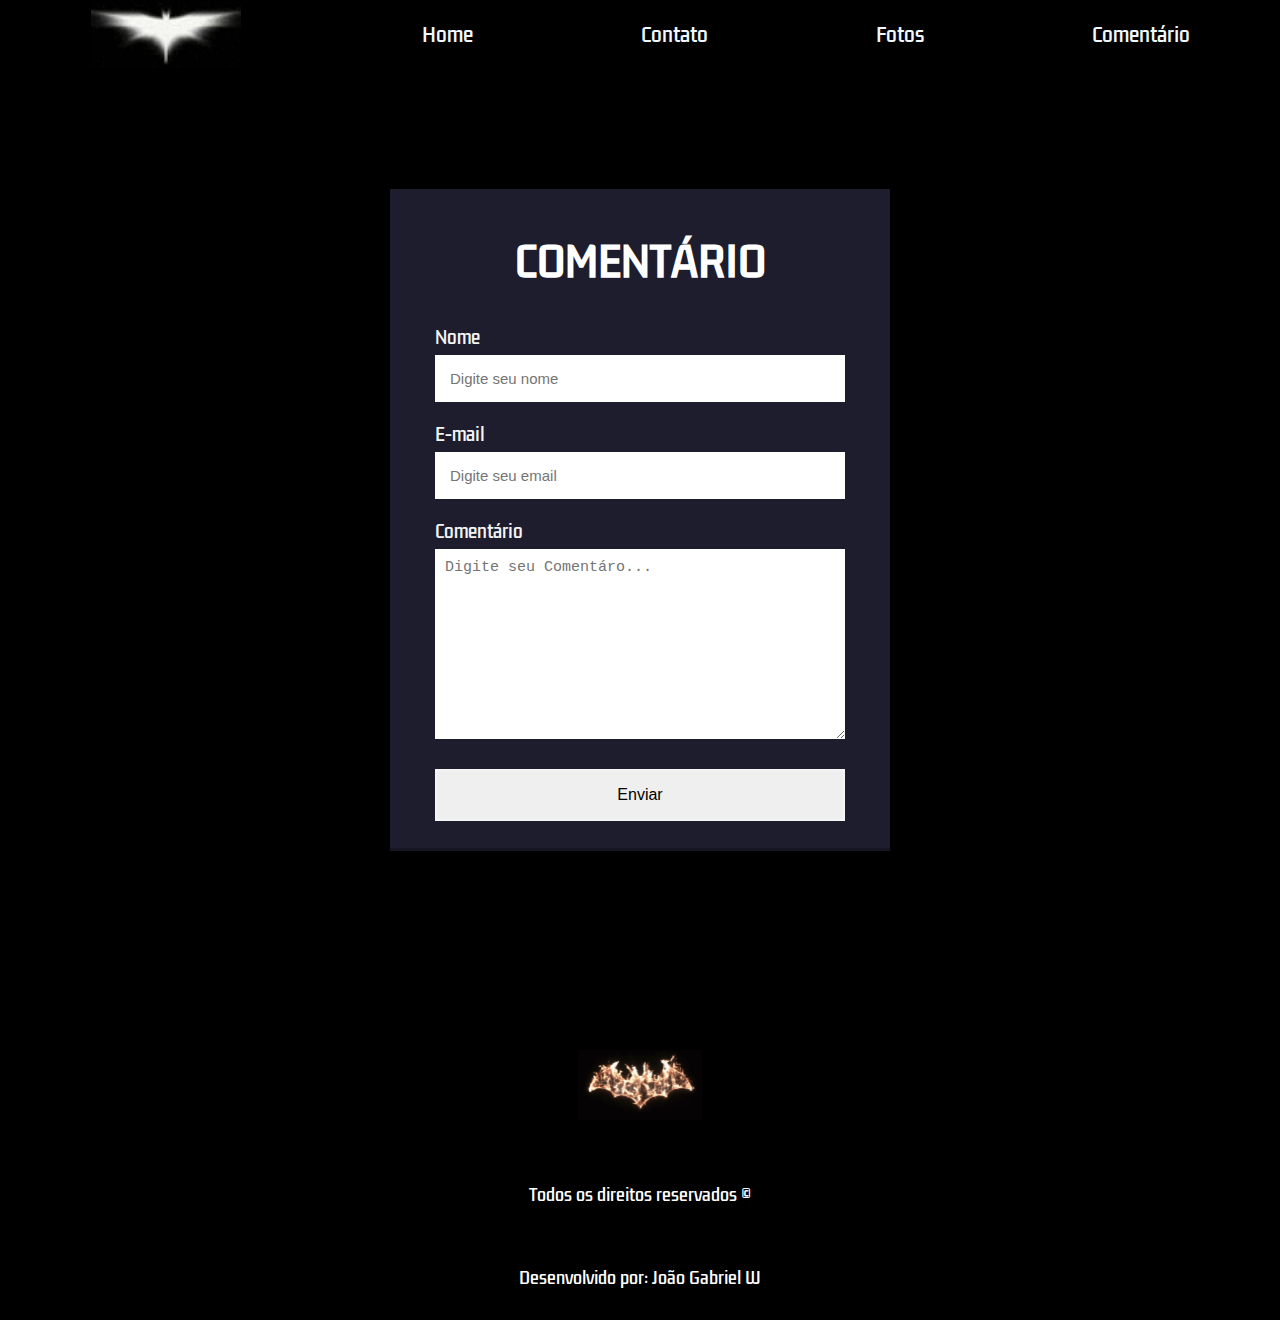
<file: comentario.html>
<!DOCTYPE html>
<html lang="pt-br">
<head>

    <meta charset="UTF-8">
    <meta name="viewport" content="width=device-width, initial-scale=1.0">
    <title>Comentarios</title>
    <link rel="stylesheet" href="./styles.css">
</head>
<body>
    <header>
        <a href="./index.html">
            <img id="logo" src="./logoo.gif"/ >
        </a>
        <nav>   
            <ul>
                <a href="./index.html">
                    <li>Home</li>
                </a>
                <a href="./contato.html" target="_blank">
                    <li>Contato</li>
                </a>
                <a href="./fotos.html" target="_blank">
                    <li>Fotos</li>
                </a>
                <a href="./comentario.html" target="_blank">
                    <li>Comentário</li>
                </a>  
            </ul>
        </nav>
    </header>

<div class="body">
    
    <section>
        <h2>COMENTÁRIO</h2>
        <form action="https://api.staticforms.xyz/submit" method="post">
            <label>Nome</label>
            <input type="text" name="name" placeholder="Digite seu nome" autocomplete="on" required>
            
            <label>E-mail</label>
            <input type="email" name="email" placeholder="Digite seu email" autocomplete="on" required>
            
            <label>Comentário</label>
            <textarea name="message" cols="30" rows="10" placeholder="Digite seu Comentáro..." required></textarea>
            
            <button type="submit">Enviar</button>
            
            <input type="hidden" name="accessKey" value="84581ffc-e30d-4331-913e-7ebe8deab88d"/>
            <input type="hidden" name="redirectTo" value="http://127.0.0.1:5500/Obrigado.html"/>
        </form>
        
    </section>
</div>

    <div>

        <footer>
            <a href="./index.html">
                <img style="object-fit: contain;" id="logo" src="./batmanfogo.gif"/>
                
            </a>
            <span>Todos os direitos reservados ©</span>
            <span>Desenvolvido por: João Gabriel W</span>
            
            <nav class="footer-navigation">   
                <ul class="footer-list">
                    <a href="./index.html">
                        <li>Home</li>
                    </a>
                    <a href="./contato.html" target="_blank">
                        <li>Contato</li>
                    </a>
                    <a href="./fotos.html" target="_blank">
                        <li>Fotos</li>
                    </a>
                    <a href="./comentario.html" target="_blank">
                        <li>Comentário</li>
                    </a>  
                </ul>
            </nav>
        </footer>
        
    </div>


</body>
</html>
</file>
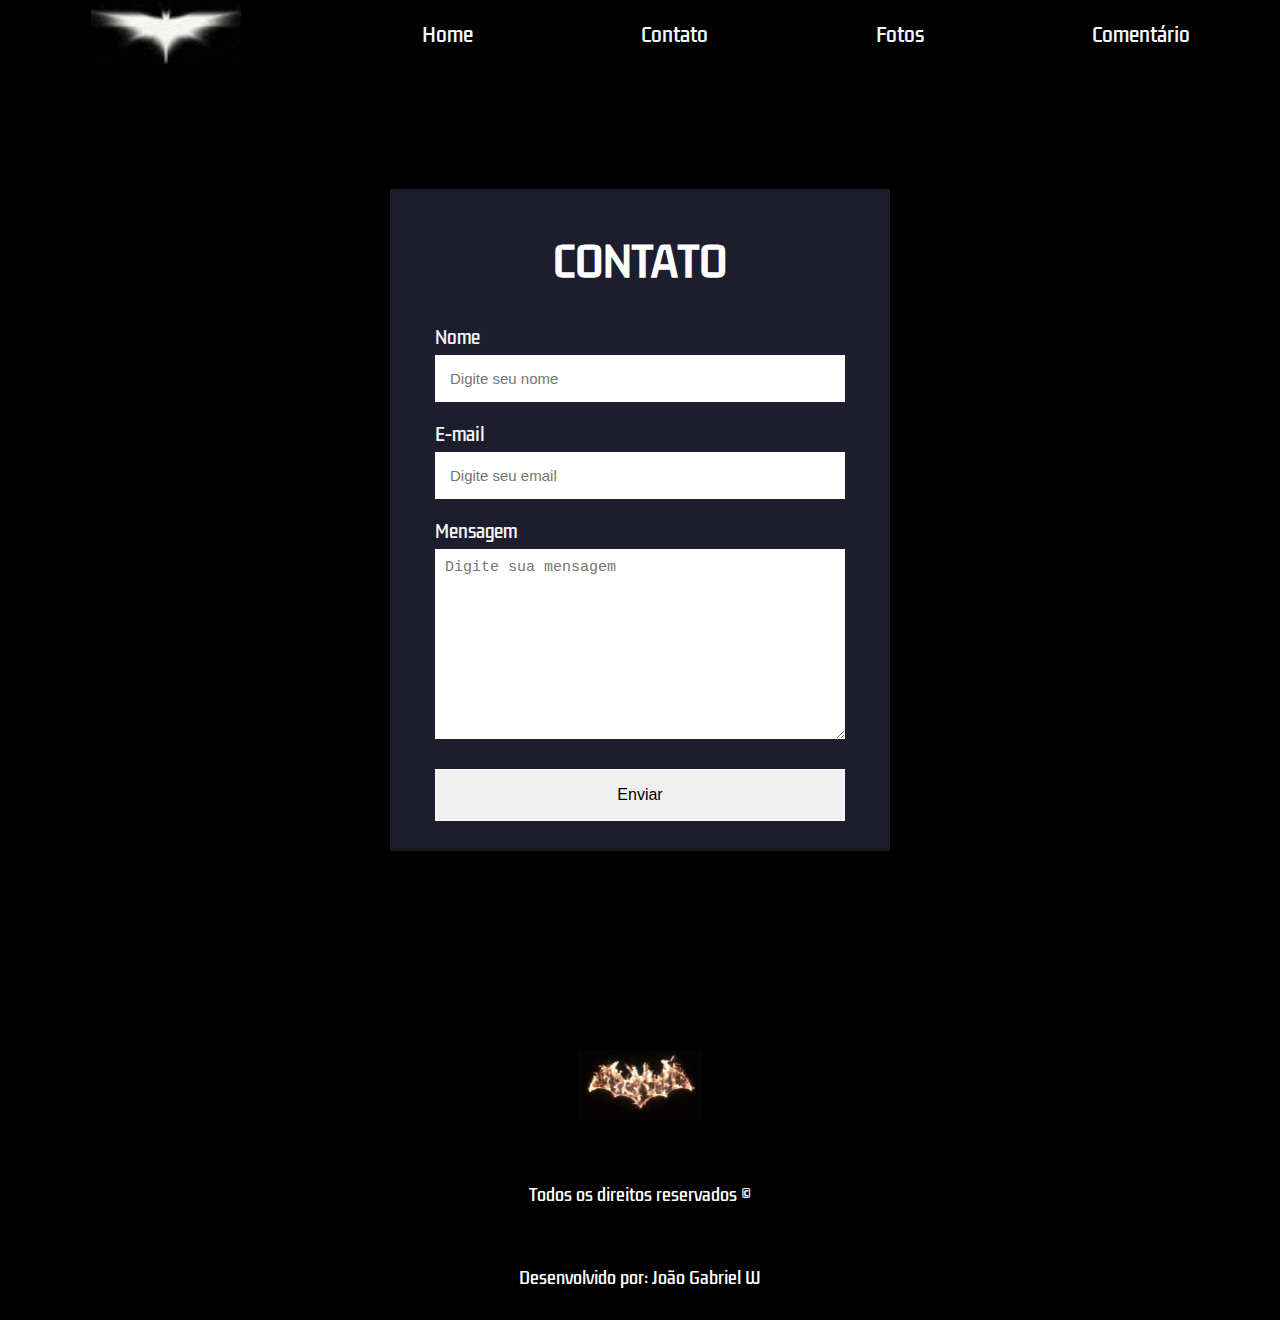
<file: contato.html>
<!DOCTYPE html>
<html lang="en">
<head>
    <meta charset="UTF-8">
    <meta name="viewport" content="width=device-width, initial-scale=1.0">
    <title>Contato</title>
    <link rel="stylesheet" href="./styles.css">
</head>
<body>
    
    
    <header>
        <a href="./index.html">
            <img id="logo" src="./logoo.gif"/ >
        </a>
        <nav>   
            <ul>
                <a href="./index.html">
                    <li>Home</li>
                </a>
                <a href="./contato.html" target="_blank">
                    <li>Contato</li>
                </a>
                <a href="./fotos.html" target="_blank">
                    <li>Fotos</li>
                </a>
                <a href="./comentario.html" target="_blank">
                    <li>Comentário</li>
                </a>  
            </ul>
        </nav>
    </header>

<div class="body">
    
    <section>
        <h2>CONTATO</h2>
        <form action="https://api.staticforms.xyz/submit" method="post">
            <label>Nome</label>
            <input type="text" name="name" placeholder="Digite seu nome" autocomplete="on" required>
            
            <label>E-mail</label>
            <input type="email" name="email" placeholder="Digite seu email" autocomplete="on" required>
            
            <label>Mensagem</label>
            <textarea name="message" cols="30" rows="10" placeholder="Digite sua mensagem" required></textarea>
            
            <button type="submit">Enviar</button>
            
            <input type="hidden" name="accessKey" value="84581ffc-e30d-4331-913e-7ebe8deab88d"/>
            <input type="hidden" name="redirectTo" value="http://127.0.0.1:5500/Obrigado.html"/>
        </form>
        
    </section>
</div>

    <div>

        <footer>
            <a href="./index.html">
                <img style="object-fit: contain;" id="logo" src="./batmanfogo.gif"/>
                
            </a>
            <span>Todos os direitos reservados ©</span>
            <span>Desenvolvido por: João Gabriel W</span>
            
            <nav class="footer-navigation">   
                <ul class="footer-list">
                    <a href="./index.html">
                        <li>Home</li>
                    </a>
                    <a href="./contato.html" target="_blank">
                        <li>Contato</li>
                    </a>
                    <a href="./fotos.html" target="_blank">
                        <li>Fotos</li>
                    </a>
                    <a href="./comentario.html" target="_blank">
                        <li>Comentário</li>
                    </a>  
                </ul>
            </nav>
        </footer>
        
    </div>
    
</body>
</html>
</file>
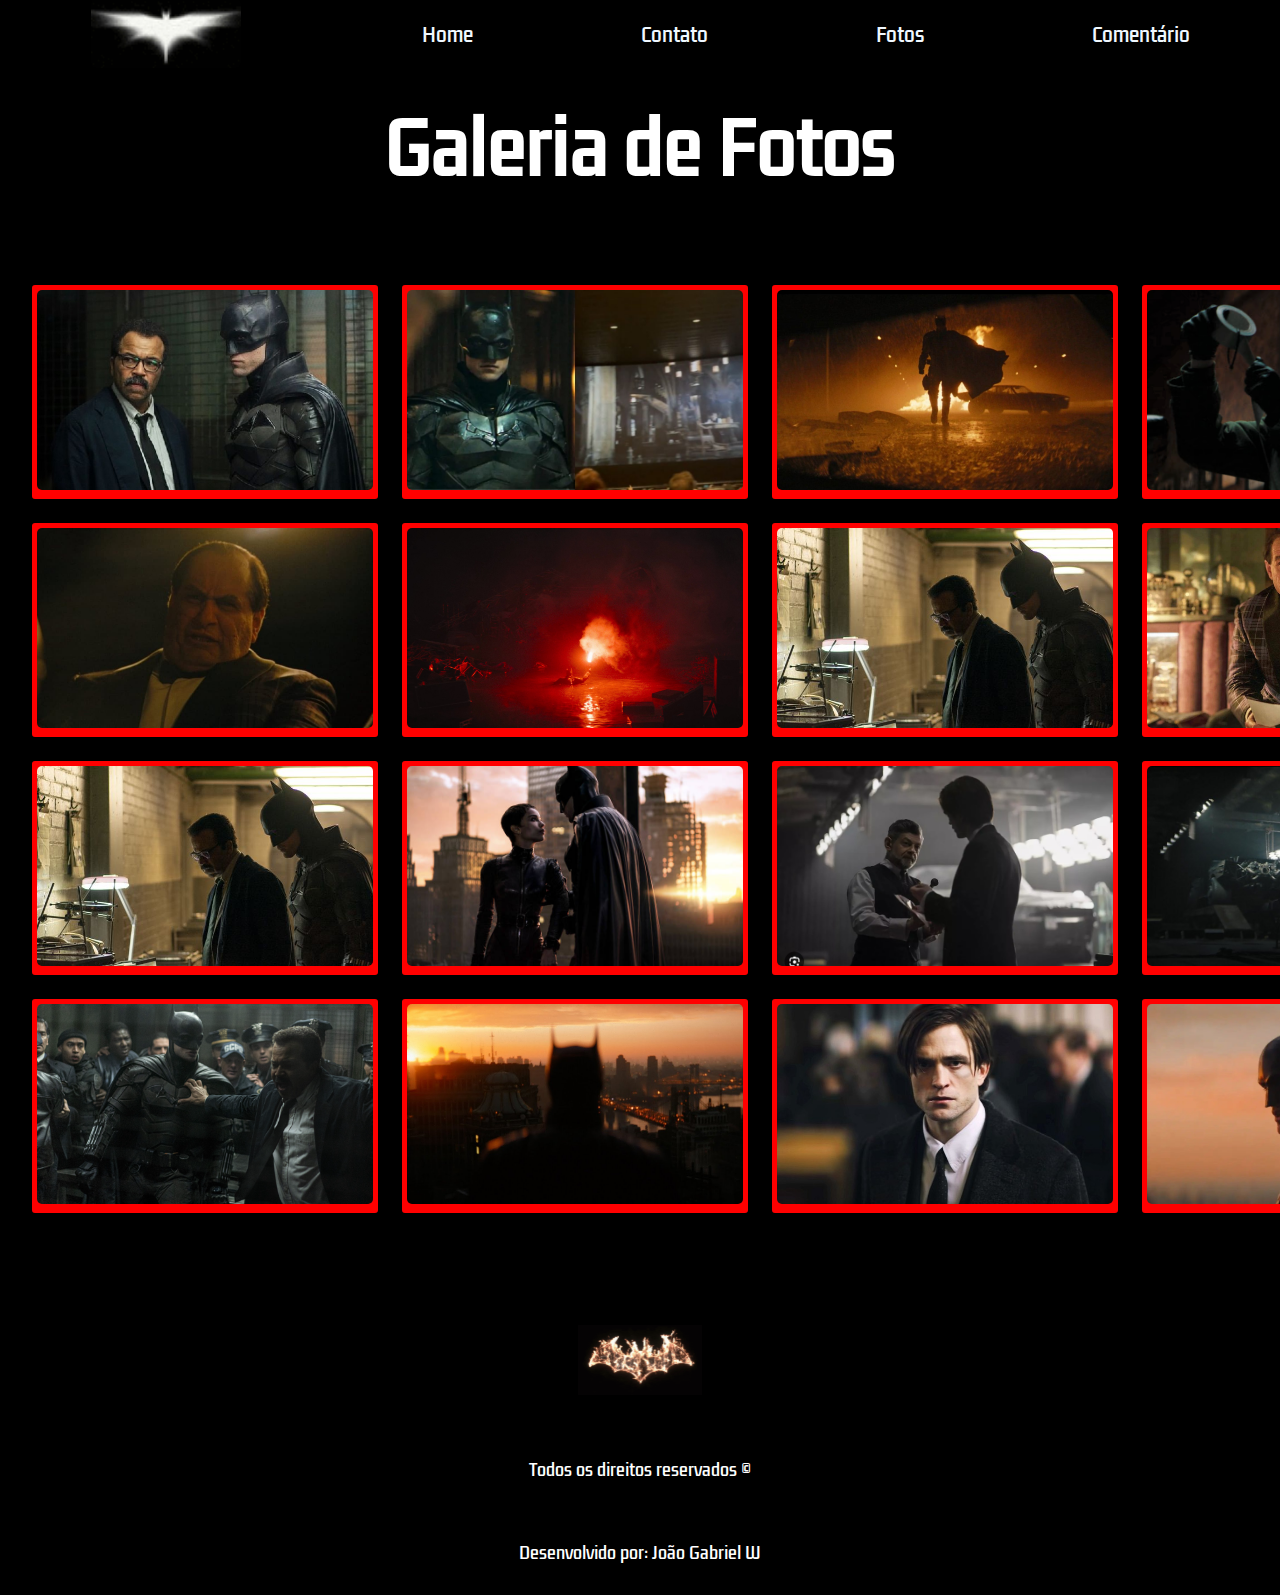
<file: fotos.html>
<!DOCTYPE html>
<html lang="pt-br">
<head>
    <meta charset="UTF-8">
    <meta name="viewport" content="width=device-width, initial-scale=1.0">
    <title>Fotos</title>
    <link rel="stylesheet" href="./styles.css">
</head>
<body>
    <header>
        <a href="./index.html">
            <img id="logo" src="./logoo.gif"/ >
        </a>
        <nav>   
            <ul>
                <a href="./index.html">
                    <li>Home</li>
                </a>
                <a href="./contato.html" target="_blank">
                    <li>Contato</li>
                </a>
                <a href="./fotos.html" target="_blank">
                    <li>Fotos</li>
                </a>
                <a href="./comentario.html" target="_blank">
                    <li>Comentário</li>
                </a>  
            </ul>
        </nav>
    </header>
    
    <div class="container">
        <h1 class="heading">Galeria de Fotos</h1>
    </div>

    <div class="container-image">
        
        <div class="image" data-title="Batman e Gordon">
           <img src="fotos/batmam e gordon.jpg" alt="">
        </div>

        <div class="image" data-title="Batman">
            <img src="fotos/batmanmorcego_widelg.jpg" alt=""> 
        </div>

        <div class="image" data-title="Batman na chuva">
            <img src="fotos/cena-de-batman2-06032022-1200x675.jpg" alt="">
        </div>

        <div class="image" data-title="Charada">
            <img src="fotos/charada.jpg" alt=""> 
        </div>

        <div class="image" data-title="Pinguin">
            <img src="fotos/Colin_Farrell_The_Penguin_The_Batman_HBO_Max-1280x720-1.jpeg" alt=""> 
        </div>

        <div class="image" data-title="Batman nos escombros">
            <img src="fotos/FtEOWdvX0AAvZ-I.jpeg" alt=""> 
        </div>

        <div class="image" data-title="Batman e Gordon">
            <img src="fotos/i555388.jpeg" alt=""> 
        </div>

        <div class="image" data-title="Pinguin">
            <img src="fotos/image-O-Pinguim-serie-derivada-de-Batman-ganha-previsao-de-estreia.jpg" alt=""> 
        </div>

        <div class="image" data-title="Mulher Gato">
            <img src="fotos/i555388.jpeg" alt=""> 
        </div>

        <div class="image" data-title="Batman e Mulher gato">
            <img src="fotos/Mulhergato_Batmam.jpg" alt=""> 
        </div>

        <div class="image" data-title="Batman e Alfred">
            <img src="fotos/Sem título.jpg" alt=""> 
        </div>

        <div class="image" data-title="Batcaverna">
            <img src="fotos/the_batman4-6327715.jpg" alt=""> 
        </div>

        <div class="image" data-title="Batman delegacia">
            <img src="fotos/thebat.png" alt=""> 
        </div>

        <div class="image" data-title="Batman cidade">
            <img src="fotos/batmam cenas.jpg" alt=""> 
        </div>

        <div class="image" data-title="Bruce">
            <img src="fotos/batmam cenas2.jpg"  alt=""> 
        </div>

        <div class="image" data-title="Bruce">
            <img class="imagem" src="fotos/batman-pos.jpg"  alt="" > 
        </div>


    </div>

    <footer>
        <a href="./index.html">
            <img style="object-fit: contain;" id="logo" src="./batmanfogo.gif"/>

        </a>
        <span>Todos os direitos reservados ©</span>
        <span>Desenvolvido por: João Gabriel W</span>

        <nav class="footer-navigation">   
            <ul class="footer-list">
                <a href="./index.html">
                    <li>Home</li>
                </a>
                <a href="./contato.html" target="_blank">
                    <li>Contato</li>
                </a>
                <a href="./fotos.html" target="_blank">
                    <li>Fotos</li>
                </a>
                <a href="./comentario.html" target="_blank">
                    <li>Comentário</li>
                </a>  
            </ul>
        </nav>
    </footer>
    
</body>
</html>
</file>
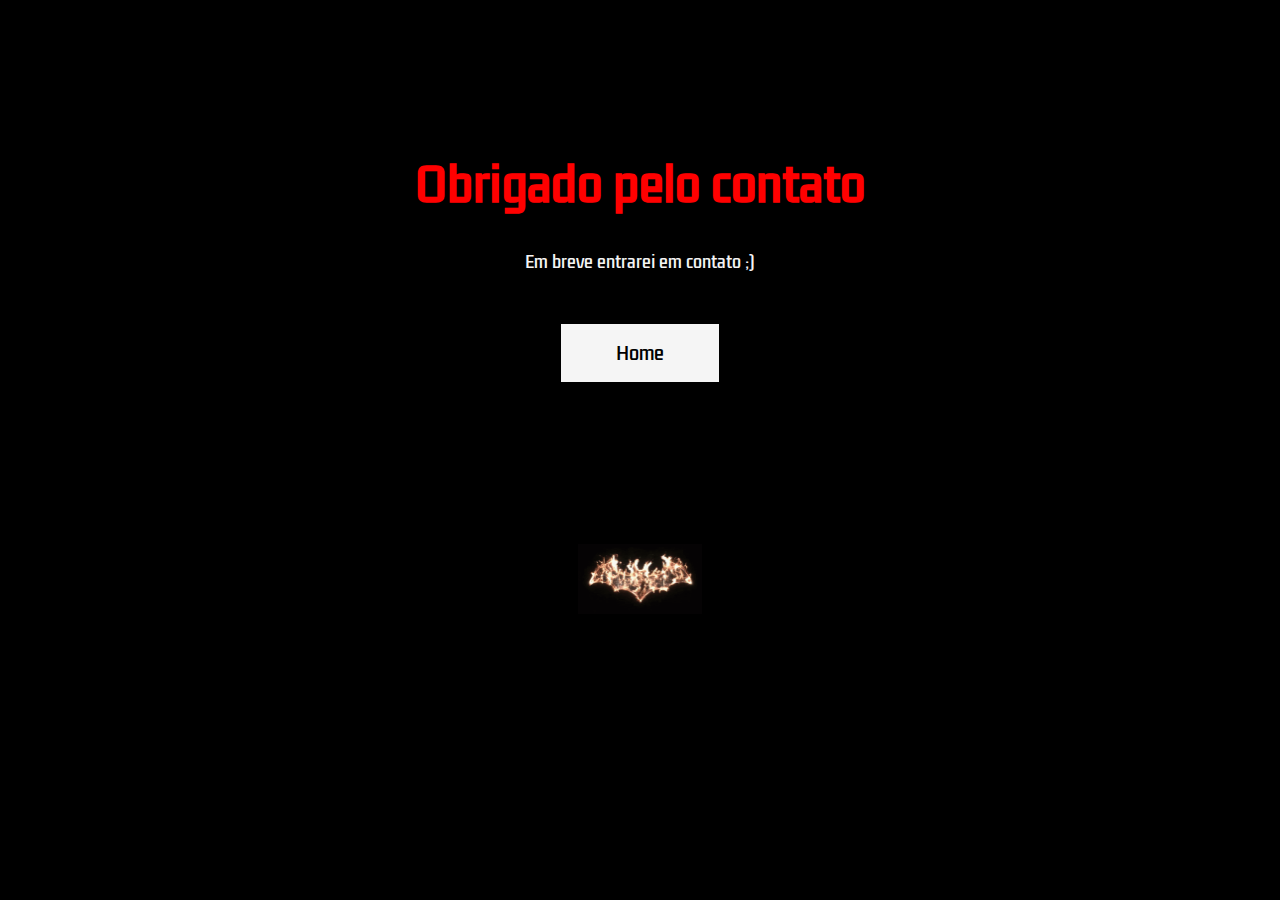
<file: obrigado.html>
<!DOCTYPE html>
<html lang="en">
<head>
    <meta charset="UTF-8">
    <meta name="viewport" content="width=device-width, initial-scale=1.0">
    <title>Agradecimento</title>
    <link rel="stylesheet" href="./styles.css">
</head>
<body class="main">
    <h1 class="text">Obrigado pelo contato</h1>
    <p class="paragrafo">Em breve entrarei em contato ;)</p>
    <a href="./index.html" class="btn">Home</a>
    <footer>
        <a>
            <img style="object-fit: contain;" id="logo" src="./batmanfogo.gif"/>
            
        </a>
    </footer>
    
</body>
</html>
</file>
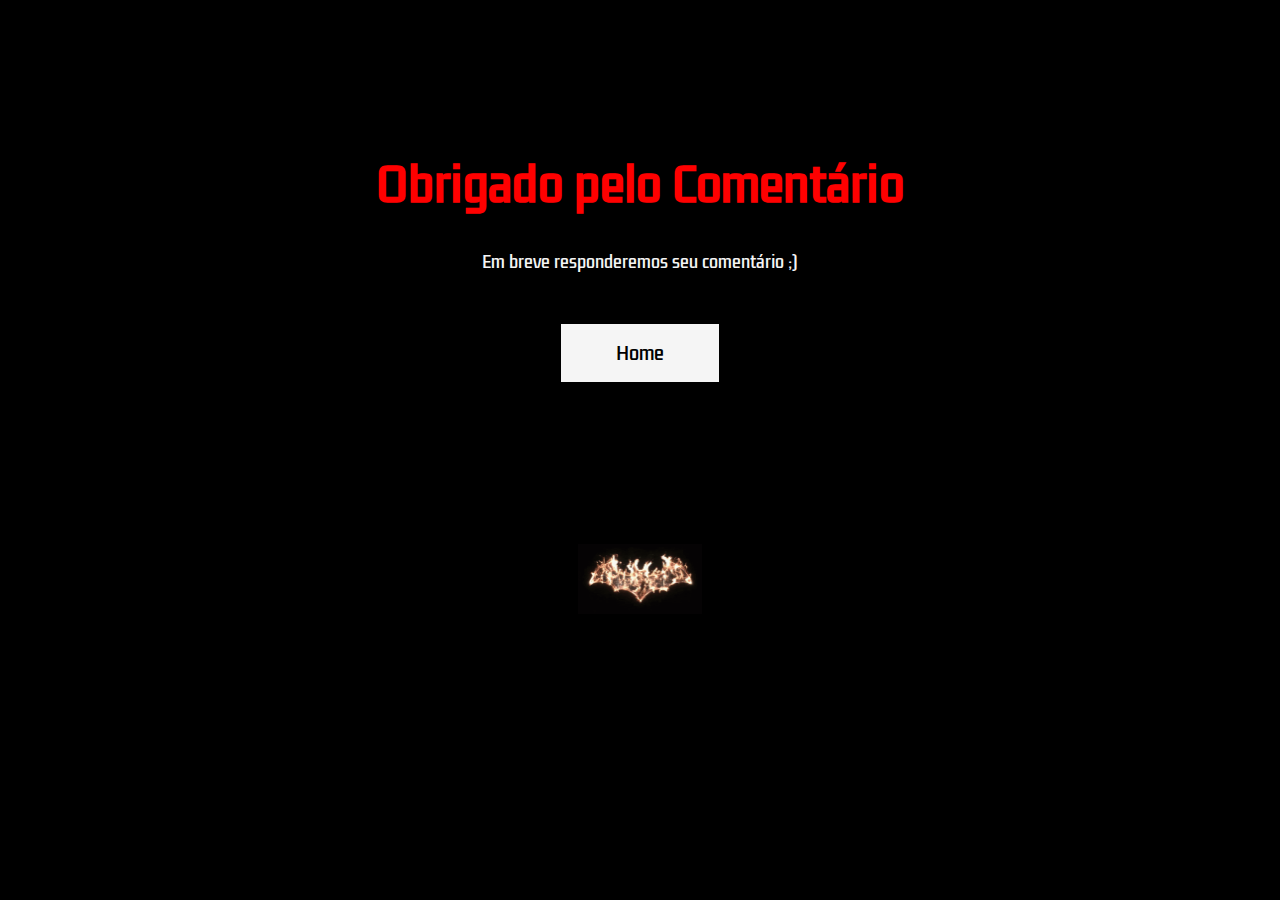
<file: obrigado2.html>
<!DOCTYPE html>
<html lang="pt-br">
<head>
    <meta charset="UTF-8">
    <meta name="viewport" content="width=device-width, initial-scale=1.0">
    <title>Obrigado</title>
    <link rel="stylesheet" href="./styles.css">
</head>
<body class="main">
    <h1 class="text">Obrigado pelo Comentário</h1>
    <p class="paragrafo">Em breve responderemos seu comentário ;)</p>
    <a href="./index.html" class="btn">Home</a>
    <footer>
        <a>
            <img style="object-fit: contain;" id="logo" src="./batmanfogo.gif"/>
            
        </a>
    </footer>
    
</body>
</html>
</file>
<file: styles.css>
@import url('https://fonts.googleapis.com/css2?family=Inter:wght@400;500&family=Kdam+Thmor+Pro&family=Poppins:ital,wght@0,300;0,400;0,500;0,700;1,600&display=swap');

/*Header*/

* {
    margin: 0;
    padding: 0;
    list-style: none;
    text-decoration: none;
  
    
}

body {
    background-color: #000;
    overflow-x: hidden;
}

header {
    height: 70px;
    display: flex;
    justify-content: space-around;
    align-items: center;
    position: sticky;
    top: 0px;
    background-color: black;

}

nav {
    width: 60%;
    
}

ul {
    display: flex;
    width: 100%;
    justify-content: space-between;
}

li {
    list-style: none;
    color: aliceblue;
    cursor: pointer;
    font-size: 19px;
    transition: .5s;
    font-family: 'Kdam thmor pro', sans-serif;
}

li:hover {
    color: #D21617;
}

#logo {
    width: 150px;
    height: 70px;
}

#banner {
    background-image: url('https://deadline.com/wp-content/uploads/2020/08/batman-e1597940464165.jpg');
    background-position: 50% 50%;
    background-size: cover;
    width: 100%;
    height: 590px;
}

/*Trailer*/

#trailer-container {
    width: 150%;
    height: 600px;
    display: flex;
    justify-content: left;
    margin-left: 40px;

}

.content {
    width: 60%;
    display: flex;
    align-items: center;
    justify-content: space-between ;
}

#trailer {
    width: 50%;
    cursor: pointer;
}

/*Sinopse*/

#sinopse {
    width: 50%;
    display: flex;
    flex-direction: column;
    justify-content: space-between;
    margin-left: 30px;
   
}

.description {
    color: #fff;
    font-size: 19px;
    font-family: 'Kdam Thmor Pro', sans-serif;
    width: 90%;
    text-align: justify;
    font-size: 16px;
    line-height: 1.5;
}

.button {
    width: 200px;
    height: 60px;
    background-color: #D21617;
    color: #fff;
    padding: 8px 10px;
    border-radius: 5px;
    cursor: pointer;
    transition: .8s;
    font-size: 18px;
    display: flex;
    justify-content: center;
    align-items: center;
    font-weight: bold;
    border: none;
    outline: none;
    margin-top: 25px;
}

.button:hover {
    background-color: #fff;
    color: #000;
}

/*Cards*/

.actor-cards-container {
    width: 100%;
    display: flex;
    justify-content: center;
    margin-top: 50px;
}

.cards-content {
    width: 90%;
    display: grid;
    grid-template-columns: repeat(3, 1fr);
    row-gap: 20px;
    column-gap: 40px;
}

.card {
    width: 100%;
    height: 600px;
    background-size: cover;
    background-position: 50% 50%;
    border-radius: 5px;
    cursor: pointer;
    transition: 1s;
    display: flex;
    flex-direction: column;
    justify-content: flex-end;
    padding: 0 0 20px 10px;
    color: #fff;
    font-size: 17px;
    font-family: 'Kdam Thmor Pro', sans-serif;
}

.card:hover {
    transform: scale(1.02);
}

.banner-1 {
    background-image: url('https://i.pinimg.com/564x/c7/0f/05/c70f05afb1bb60af073fce313d964636.jpg');
}

.banner-2 {
    background-image: url('https://pbs.twimg.com/media/FMO83fmWYAMYttY?format=jpg&name=900x900');
}

.banner-3 {
    background-image: url('https://preview.redd.it/opinions-on-jeffrey-wrights-gordon-v0-l617izc155sb1.png?auto=webp&s=d86970095d58cf4443cf974ced11c68dd31e93bf');
}

.banner-4 {
    background-image: url('https://ambrosia.com.br/wp-content/uploads/2022/03/IN3FYSZEQRA5DAXTTJQ2LPVKJE-609x790-1.jpeg');
}

.banner-5 {
    background-image: url('https://i.pinimg.com/564x/62/88/ef/6288ef6187e5e9355cab04eb86608849.jpg');
}

.banner-6 {
    background-image: url('https://i.pinimg.com/564x/e4/f3/ab/e4f3abef2bb3bc839ecd73a3eca9fd32.jpg');
}

/* Footer */

footer {
    height: 300px;
    margin-top: 50px;
    display: flex;
    flex-direction: column;
    align-items: center;
    justify-content: space-around;
}

span {
    color: #fff;
    font-family: 'Kdam Thmor Pro', sans-serif;
}

.footer-navigation {
    display: none;
}

.footer-list {
    display: flex;
    flex-direction: column;
    align-items: center;
}

/*Responsividade*/

/*@media(max-width: 768px){
    .footer-navigation {
        display: block;
    }

    nav {
        display: none;
    }

    #banner {
        background-size: contain;
        background-repeat: no-repeat;
        overflow: hidden;
        max-width: 100%;
    }

    #trailer-container {
        width: 95%;
        height: 400px;
        display: flex;
        flex-direction: column;
        margin-left: 15px;
    }

    .content {
        width: 100%;
        display: flex;
        flex-direction: column;
    }

    #trailer {
        width: 100%;
    }

    #sinopse {
        width: 95%;
        display: flex;
        flex-direction: column;
        justify-content: space-between;
    }

    .description {
        width: 95%;
        text-align: justify;
    }

    .button {
        width: 95%;
        margin-top: 30px;
    }

    .cards-content {
        grid-template-columns: 1fr;
        margin-top: 150px;
        
    }

    li:hover {
        color: #D21617;
    }
    */
    

    /* pagina Obrigado e Comentário */

    /*.text {
        font-size: 5px;
        margin-bottom: 35px;
        text-align: center;
    
    }

    .paragrafo {
        width: 150px;
        text-align: center;
        

    }

} */


h1 {
    color: #fff;
}

/* Pagina Contatos e Comentário */

* {
    box-sizing: border-box;
}

.body {
    display: flex;
    align-items: center;
    justify-content: center;
    min-height: 100vh;
    background-color: #000;
}

section {
    display: flex;
    align-items: center;
    justify-content: center;
    flex-direction: column;
    padding: 10px 45px;
    background: #1d1d2e;
    width: 500px;
    box-shadow: rgba(0, 0, 0, 0.4) 0px 2px 4px, rgba(0, 0, 0, 0.3) 0px 7px 13px -3px, rgba(0, 0, 0, 0.2) 0px -3px 0px inset;;
    
}

section h2 {
    color: white;
    font-size: 2.5rem;
    margin: 2rem;
    font-family: 'Kdam Thmor Pro', sans-serif;
}

section form {
    display: flex;
    flex-direction: column;
    width: 100%;
}

form label {
    color: #f5f5f5;
    font-size: 17px;
    margin-bottom: 4px;
    font-family: 'Kdam Thmor Pro', sans-serif;
}

form input {
    padding: 15px;
    outline: none;
    border: 0;
    margin-bottom: 20px;
    font-size: 15px;
    transition: all 0.5s;
}

form input:focus {
    border-radius: 16px;
}

form textarea {
    padding: 10px;
    outline: none;
    border: 0;
    font-size: 15px;
    margin-bottom: 30px;
    transition: all 0.5s;
}

form textarea:focus {
    border-radius: 16px;
}

form button {
    padding: 15px;
    cursor: pointer;
    font-size: 16px;
    border: 2px solid #f5f5f5;
    transition: all 0.9s;
    margin-bottom: 20px;    
}

form button:hover {
    background-color: #EF3C35;
    border-radius: 16px;
}

/*Obrigado e Comentário*/

.main {
    display: flex;
    justify-content: center;
    align-items: center;
    min-height: 100hv;
    flex-direction: column;
    margin: 150px;
    font-family: 'Kdam Thmor Pro', sans-serif;
}

.text {
    font-size: 45px;
    color: red;
    margin-bottom: 30px;
}

.paragrafo {
    color: #f5f5f5;
    margin-bottom: 50px;
}

.btn {
    padding: 15px 55px;
    background-color: #f5f5f5;
    text-decoration: none;
    color: #000;
    font-size: 18px;
    transition: all 0.5s;
}

.btn:hover {
    border-radius: 16px;
    background-color: #D21617;
}

/* Pagina Fotos */


.container {
    padding: 25px 9%;
    text-align: center;
}


.heading {
    font-size: 70px;
    padding-bottom: 25px;
    font-family: 'Kdam Thmor Pro', sans-serif;
}

.container-image {
    display: grid;
    grid-template-columns: repeat(4, 1fr);
    gap: 20px;
    padding: 30px;
}

@keyframes fadeIn {
    0% {
        transform: scale(.7) translateY(-10px);
        opacity: 0;

    }
}

.image {
    width: 350px;
    border-radius: 5px;
    border: 2px solid black;
    cursor: pointer;
    box-shadow: 0 5px 10px rgba(0,0,0,.1);
    background-color: red;
    padding: 5px;
    animation: fadeIn .2 linear;
}

img {
    width: 100%;
    height: 200px;
    object-fit: cover;
    margin-bottom: 0;
    border-radius: 5px;

}

img:hover {
    transform: scale(1.1);
}



@media (min-width: 320px) and (max-width: 480px) {
    .footer-navigation {
        display: block;
    }

    nav {
        display: none;
    }

    #banner {
        background-size: contain;
        background-repeat: no-repeat;
        overflow: hidden;
        max-width: 100%;
        height: 650px;
    }

    #trailer-container {
        width: 95%;
        height: 400px;
        display: flex;
        flex-direction: column;
        margin-left: 15px;
    }

    .container-image {
        display: grid;
        grid-template-columns: repeat(1, 1fr);
    }

    .content {
        width: 100%;
        display: flex;
        flex-direction: column;
    }

    #trailer {
        width: 100%;
        margin-right: 10px;
    }

    #sinopse {
        width: 95%;
        display: flex;
        flex-direction: column;
        justify-content: space-between;
        margin-left: 15px;
    }

    .description {
        width: 95%;
        text-align: justify;
    }

    .button {
        width: 95%;
        margin-top: 30px;
    }

    .cards-content {
        grid-template-columns: 1fr;
        margin-top: 150px;
        
    }

    li:hover {
        color: #D21617;
    }

    .text {
        font-size: 5px;
        margin-bottom: 35px;
        text-align: center;
    
    }

    .paragrafo {
        width: 150px;
        text-align: center;
        

    }

    body {
        width: 100%;
        
    }

    section {
        width: 95%;

    }

    h2 {
        width: 100%;
        text-align: center;
        
    }
    input {
        width: 100%;
        
    }

    textarea {
        width: 100%;
    }


    
    .image {
        width: 100%;
    }
    
    
    .heading {
        text-align: center;
        font-size: 40px;
    }


}


@media (min-width: 481px) and (max-width: 768px) {
    .footer-navigation {
        display: block;
    }

    nav {
        display: none;
    }

    #banner {
        background-size: contain;
        background-repeat: no-repeat;
        overflow: hidden;
        max-width: 100%;
        height: 700px;
    }

    #trailer-container {
        width: 95%;
        height: 500px;
        display: flex;
        flex-direction: column;
        margin-left: 15px;
    }

    .container-image {
        display: grid;
        grid-template-columns: repeat(1, 1fr);
    }

    .content {
        width: 100%;
        display: flex;
        flex-direction: column;
    }

    #trailer {
        width: 100%;
        margin-right: 10px;
    }

    #sinopse {
        width: 95%;
        display: flex;
        flex-direction: column;
        justify-content: space-between;
        margin-left: 15px;
    }

    .description {
        width: 95%;
        text-align: justify;
    }

    .button {
        width: 95%;
        margin-top: 30px;
    }

    .cards-content {
        display: grid;
        grid-template-columns: repeat(2,2fr);
        margin-top: 200px;
        width: 100%;
        margin-left: 10px;
        margin-right: 10px;
        
    }

    li:hover {
        color: #D21617;
    }

    .text {
        font-size: 5px;
        margin-bottom: 35px;
        text-align: center;
    
    }

    .paragrafo {
        width: 150px;
        text-align: center;
        

    }

    body {
        width: 100%;
        
    }

    section {
        width: 95%;

    }

    h2 {
        width: 100%;
        text-align: center;
        
    }
    input {
        width: 100%;
        
    }

    textarea {
        width: 100%;
    }
    
    
    .container-image {
        display: grid;
        grid-template-columns: repeat(2,1fr);
        padding: 25px 20px;
        
    }

    .image {
        width: 100%;
        
    }
}

@media (min-width: 769px) and (max-width: 1024px) {
    .footer-navigation {
        display: block;
    }

    nav {
        display: none;
    }

    #banner {
        background-size: contain;
        background-repeat: no-repeat;
        overflow: hidden;
        max-width: 100%;
        height: 700px;
    }

    #trailer-container {
        width: 95%;
        height: 500px;
        display: flex;
        flex-direction: column;
        margin-left: 15px;
    }

    .content {
        width: 100%;
        display: flex;
        flex-direction: column;
    }

    #trailer {
        width: 100%;
        margin-right: 10px;
    }

    #sinopse {
        width: 95%;
        display: flex;
        flex-direction: column;
        justify-content: space-between;
        margin-left: 15px;
    }

    .description {
        width: 95%;
        text-align: justify;
    }

    .button {
        width: 95%;
        margin-top: 30px;
    }

    .cards-content {
        display: grid;
        grid-template-columns: repeat(3,2fr);
        margin-top: 200px;
        width: 100%;
        margin-left: 10px;
        margin-right: 10px;
        
    }

    li:hover {
        color: #D21617;
    }

    .text {
        font-size: 5px;
        margin-bottom: 35px;
        text-align: center;
    
    }

    .paragrafo {
        width: 150px;
        text-align: center;
        

    }

    body {
        width: 100%;
        
    }

    section {
        width: 90%;

    }

    h2 {
        width: 100%;
        text-align: center;
        
    }
    input {
        width: 100%;
        
    }

    textarea {
        width: 100%;
      
    }
    
    
    .container-image {
        display: grid;
        grid-template-columns: repeat(3,3fr);
        padding: 25px 20px;
        
    }

    .image {
        width: 100%;
        
        
    }
}

@media (min-width: 1025px) and (max-width: 1200px) {
    .footer-navigation {
        display: block;
    }

    nav {
        display: none;
    }

    #banner {
        background-size: contain;
        background-repeat: no-repeat;
        overflow: hidden;
        max-width: 100%;
        height: 700px;
    }

    #trailer-container {
        width: 95%;
        height: 500px;
        display: flex;
        flex-direction: column;
        margin-left: 15px;
    }

    

    .content {
        width: 100%;
        display: flex;
        flex-direction: column;
    }

    #trailer {
        width: 100%;
        margin-right: 10px;
    }

    #sinopse {
        width: 95%;
        display: flex;
        flex-direction: column;
        justify-content: space-between;
        margin-left: 15px;
    }

    .description {
        width: 95%;
        text-align: justify;
    }

    .button {
        width: 95%;
        margin-top: 30px;
    }

    .cards-content {
        display: grid;
        grid-template-columns: repeat(3,2fr);
        margin-top: 200px;
        width: 100%;
        margin-left: 10px;
        margin-right: 10px;
        
    }

    li:hover {
        color: #D21617;
    }

    .text {
        font-size: 5px;
        margin-bottom: 35px;
        text-align: center;
    
    }

    .paragrafo {
        width: 150px;
        text-align: center;
        

    }

    body {
        width: 100%;
        
        
    }

    section {
        width: 50%;

    }

    h2 {
        width: 100%;
        text-align: center;
        
    }
    input {
        width: 100%;
        
    }

    textarea {
        width: 100%;
    }
    
    .container-image {
        display: grid;
        grid-template-columns: repeat(4, 2fr);
    }

    .image {
        width: 100%;
    }

    .heading {
        text-align: center;
        align-items: center;
    }
}

.centralizar-audio {
    text-align: center; 
    margin-top: 20px; 

}
</file>
